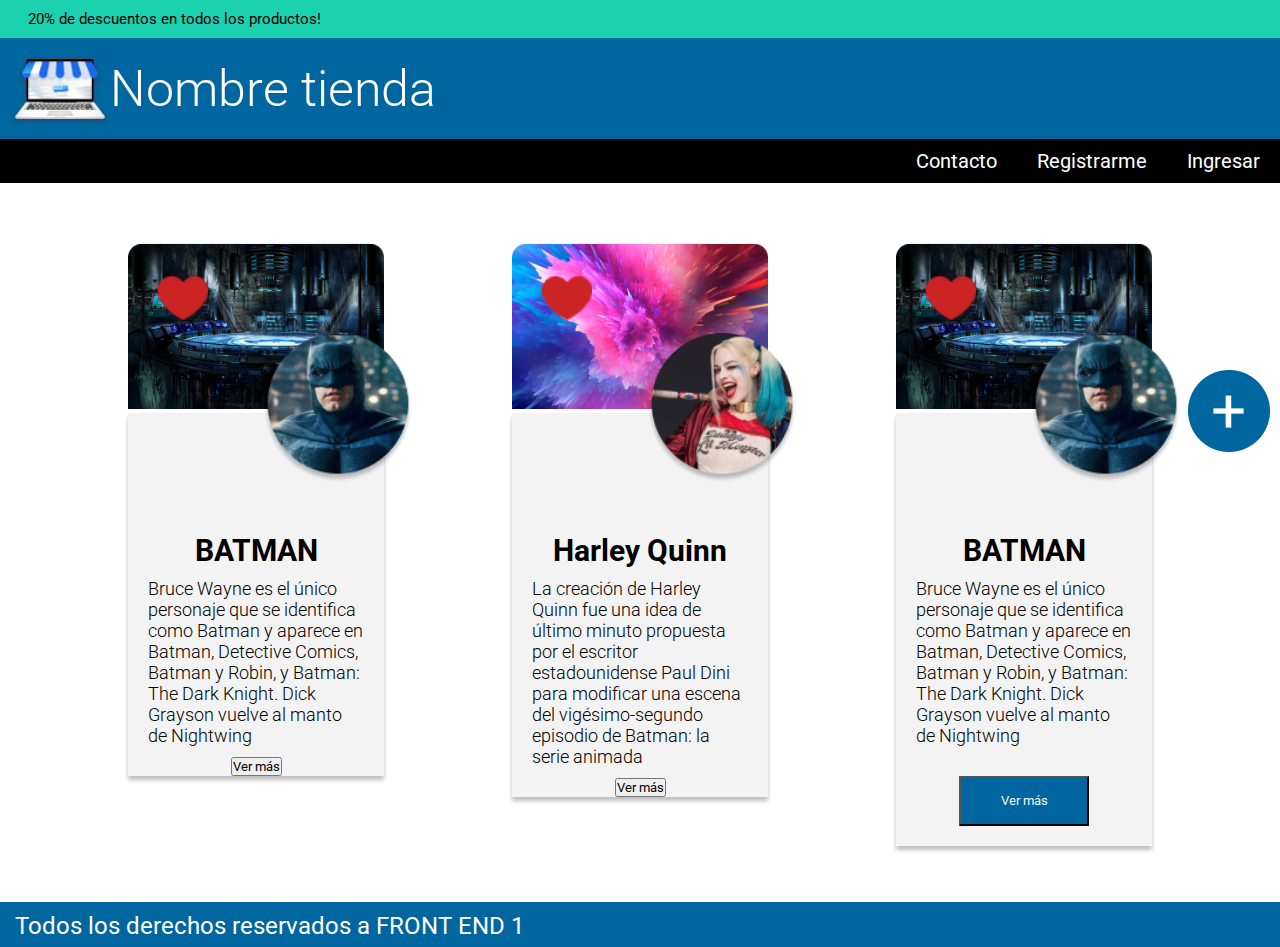
<file: index.html>
<!DOCTYPE html>
<html lang="en">

<head>
  <meta charset="UTF-8">
  <meta http-equiv="X-UA-Compatible" content="IE=edge">
  <meta name="viewport" content="width=device-width, initial-scale=1.0">
  <link rel="preconnect" href="https://fonts.googleapis.com">
  <link rel="preconnect" href="https://fonts.gstatic.com" crossorigin>
  <link href="https://fonts.googleapis.com/css2?family=Roboto:wght@100;300;400;700&display=swap" rel="stylesheet">
  <link rel="stylesheet" href="./css/style.css">
  <title>Heroes Form</title>
</head>

<body>
  <header class="header">
    <div class="header_descuentos">
      <p>20% de descuentos en todos los productos!</p>
    </div>
    <div class="header_titulo">
      <img src="./img/logo.png" alt="Logo">
      <h1>Nombre tienda</h1>
    </div>
    <div class="header_contact">
      <p>Contacto</p>
      <p>Registrarme</p>
      <p>Ingresar</p>
    </div>
  </header>
  <main>
    <section class="heroesContainer">
      <div class="batmanOne heroes">
        <div class="heart">
          <img src="./img/heart.png" alt="Heart">
        </div>
        <div class="background">
          <img src="./img/bgBatman.png" alt="Background Batman">
        </div>
        <div class="photo">
          <img src="./img/batman.png" alt="Batman">
        </div>
        <div class="description">
          <h2 class="title_card"> BATMAN </h2>
          <p class="description_card"> Bruce Wayne es el único personaje que se identifica como Batman y aparece en
            Batman, Detective Comics, Batman
            y Robin, y Batman: The Dark Knight. Dick Grayson vuelve al manto de Nightwing</p>
          <button>Ver más</button>
        </div>
      </div>
      <div class="Harley heroes">
        <div class="heart">
          <img src="./img/heart.png" alt="Heart">
        </div>
        <div class="background">
          <img src="/img/bgHarley.png" alt="Background Harley">
        </div>
        <div class="photo">
          <img src="/img/harley.png" alt="Harley">
        </div>
        <div class="description">
          <h2 class="title_card"> Harley Quinn </h2>
          <p class="description_card"> La creación de Harley Quinn fue una idea de último minuto propuesta por el
            escritor
            estadounidense Paul Dini
            para modificar una escena del vigésimo-segundo episodio de Batman: la serie animada</p>
          <button>Ver más</button>
        </div>
      </div>
      <div class="batmanTwo heroes">
        <div class="heart">
          <img src="./img/heart.png" alt="Heart">
        </div>
        <div class="background">
          <img src="./img/bgBatman.png" alt="Background Batman">
        </div>
        <div class="photo">
          <img src="./img/batman.png" alt="Batman">
        </div>
        <div class="description">
          <h2 class="title_card">BATMAN</h2>
          <p class="description_card">Bruce Wayne es el único personaje que se identifica como Batman y aparece en
            Batman,
            Detective Comics, Batman
            y Robin, y Batman: The Dark Knight. Dick Grayson vuelve al manto de Nightwing</p>
          <button class="verMas">Ver más</button>
        </div>
      </div>
    </section>
    <div class="button">
      <a href="./form.html"><img src="./img/button.png" alt="Más"></a>
    </div>
  </main>
  <footer>
    <p>Todos los derechos reservados a FRONT END 1</p>
  </footer>
</body>

</html>
</file>
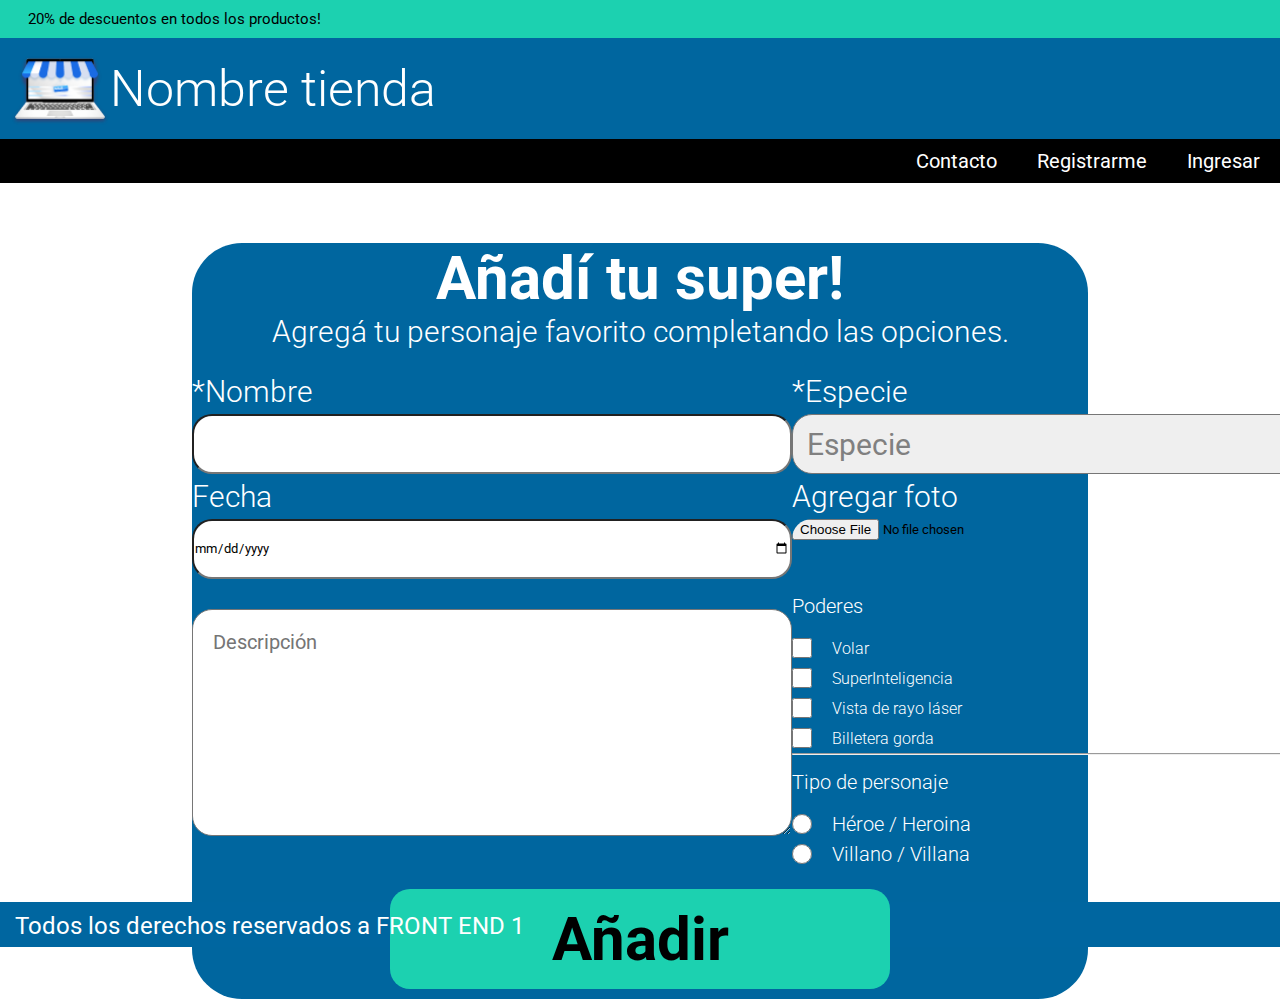
<file: form.html>
<!DOCTYPE html>
<html lang="en">

<head>
  <meta charset="UTF-8">
  <meta name="viewport" content="width=device-width, initial-scale=1.0">
  <link rel="preconnect" href="https://fonts.googleapis.com">
  <link rel="preconnect" href="https://fonts.gstatic.com" crossorigin>
  <link href="https://fonts.googleapis.com/css2?family=Roboto:wght@100;300;400;700&display=swap" rel="stylesheet">
  <link rel="stylesheet" href="./css/style.css">
  <title>Add Heroes</title>
</head>

<body>
  <header class="header">
    <div class="header_descuentos">
      <p>20% de descuentos en todos los productos!</p>
    </div>
    <div class="header_titulo">
      <img src="./img/logo.png" alt="Logo">
      <h1>Nombre tienda</h1>
    </div>
    <div class="header_contact">
      <p>Contacto</p>
      <p>Registrarme</p>
      <p>Ingresar</p>
    </div>
  </header>
  <main>
    <section class="form">
      <div class="titulo">
        <h1>Añadí tu super!</h1>
        <p>Agregá tu personaje favorito completando las opciones.</p>
      </div>
      <form>
        <div>
          <label for="Nombre" class="label">*Nombre</label>
          <input type="text" name="" id="Nombre" name="Nombre">
          <label for="Nombre" class="label">Fecha</label>
          <input type="date" name="" class="dateInput">
          <textarea name="" id="" cols="30" rows="15" placeholder="Descripción"></textarea>
        </div>
        <div>
          <label for="Nombre" class="label">*Especie</label>
          <select name="select" id="">
            <option value="Especie" selected>Especie</option>
          </select>
          <label for="imagen" class="label">Agregar foto</label>
          <input type="file" name="imagen" class="fileImg">
          <div class="inputCheck">
            <p>Poderes</p>
            <label for="volar" class="checkbox"><input type="checkbox" id="volar">Volar</label>
            <label for="superInteligencia" class="checkbox"><input type="checkbox"
                id="superInteligencia">SuperInteligencia</label>
            <label for="vistaRayoLaser" class="checkbox"><input type="checkbox" id="vistaRayoLaser">Vista de rayo
              láser</label>
            <label for="billeteraGorda" class="checkbox"><input type="checkbox" id="billeteraGorda">Billetera
              gorda</label>
            <hr>
            <p>Tipo de personaje</p>
            <label for="heroe" class="checkbox typeCaracter"><input type="radio" id="heroe"> Héroe / Heroina</label>
            <label for="villanx" class="checkbox typeCaracter"><input type="radio" id="villanx">Villano / Villana</label>
          </div>
        </div>
      </form>
      <div class="buttonForm">
        <button>Añadir</button>
      </div>
    </section>
  </main>
  <footer>
    <p>Todos los derechos reservados a FRONT END 1</p>
  </footer>
</body>

</html>
</file>
<file: css/style.css>
* {
  font-family: 'Roboto', sans-serif;
  margin: 0;
  padding: 0;
  box-sizing: border-box;
}

.header_descuentos {
  background-color: #1CD1B0;
  font-size: 15px;
  width: 100%;
  padding: 10px 28px;
  width: 100%;
}

.header_titulo {
  color: #ffffff;
  background-color: #00669F;
  height: 101px;
  font-size: 25px;
  width: 100%;
  padding: 10px;
  display: flex;
  align-items: center;
}

.header_titulo img {
  width: 100px;
}

.header_titulo h1 {
  font-weight: 300;
}

.header_contact {
  background-color: black;
  color: #ffffff;
  display: flex;
  justify-content: flex-end;
}

.header_contact p {
  font-size: 20px;
  margin: 10px 20px;
}

.heroesContainer {
  display: flex;
  justify-content: space-evenly;
  margin: 60px 0;
  height: 66.5vh;
}

.button {
  position: relative;
}

.button img {
  position: absolute;
  right: 10px;
  bottom: 450px;
}

main {
  margin: 60px 0;
  height: 66.5vh;
  font-weight: 300;
}

.form {
  border-radius: 50px;
  width: 70vw;
  margin: auto;
  background-color: #00669F;
}

.buttonForm {
  margin-top: 20px;
  text-align: center;
}

.buttonForm button {
  width: 500px;
  height: 100px;
  background-color: #1CD1B0;
  border-radius: 20px;
  font-size: 60px;
  font-weight: bold;
  border: none;
  margin-bottom: 10px;
}

.titulo {
  color: white;
  margin: auto;
  text-align: center;
}

.titulo h1 {
  font-size: 60px;
}

.titulo p {
  font-size: 30px;
}

form {
  margin-top: 20px;
  display: flex;
  justify-content: space-evenly;
}

form div {
  display: flex;
  flex-direction: column;
}

form input, form select {
  width: 600px;
  height: 60px;
  border-radius: 20px;
}

select {
  padding-left: 10px;
  font-size: 30px;
  color: gray;
}

.fileImg {
  width: 300px;
}

form .label {
  color: #ffffff;
  font-size: 30px;
  margin-bottom: 5px;
  margin-top: 5px;
}

.inputCheck label {
  display: flex;
  align-items: center;
  height: 30px;
}

.inputCheck p {
  color: #ffffff;
  font-size: 20px;
  margin: 15px 0;
  font-weight: 300;
}

textarea {
  margin-top: 30px;
  border-radius: 20px;
}

textarea::placeholder {
  font-size: 20px;
  padding: 20px;
}

form .checkbox {
  color: #ffffff;
}

.typeCaracter {
  font-size: 20px;
}

form .checkbox input {
  color: #ffffff;
  width: 20px;
  margin-right: 20px;
}

.heroes {
  width: 20%;
}

.background img {
  width: 100%;
}

.photo, .heart {
  position: relative;
}

.heart img {
  position: absolute;
  top: 30px;
  left: 30px;
  width: 50px;
}

.photo img {
  width: 150px;
  position: absolute;
  left: 135px;
  top: -80px;
}

.description {
  padding-top: 120px;
  text-align: center;
  background-color: #F3F3F3;
  box-shadow: 0px 4px 4px rgba(0, 0, 0, 0.25);
}

.description h2 {
  font-size: 30px;
}

.verMas {
  height: 50px;
  width: 130px;
  background-color: #00669F;
  color: #f3f3f3;
  margin: 20px;
}


.description p {
  padding: 10px 20px;
  text-align: left;
  font-size: 18px;
}

footer {
  height: 5vh;
  background-color: #0066A0;
  color: #ffffff;
  width: 100vw;
}

footer p {
  padding-top: 10px;
  top: 25%;
  font-size: 24px;
  margin-left: 15px;
}
</file>
